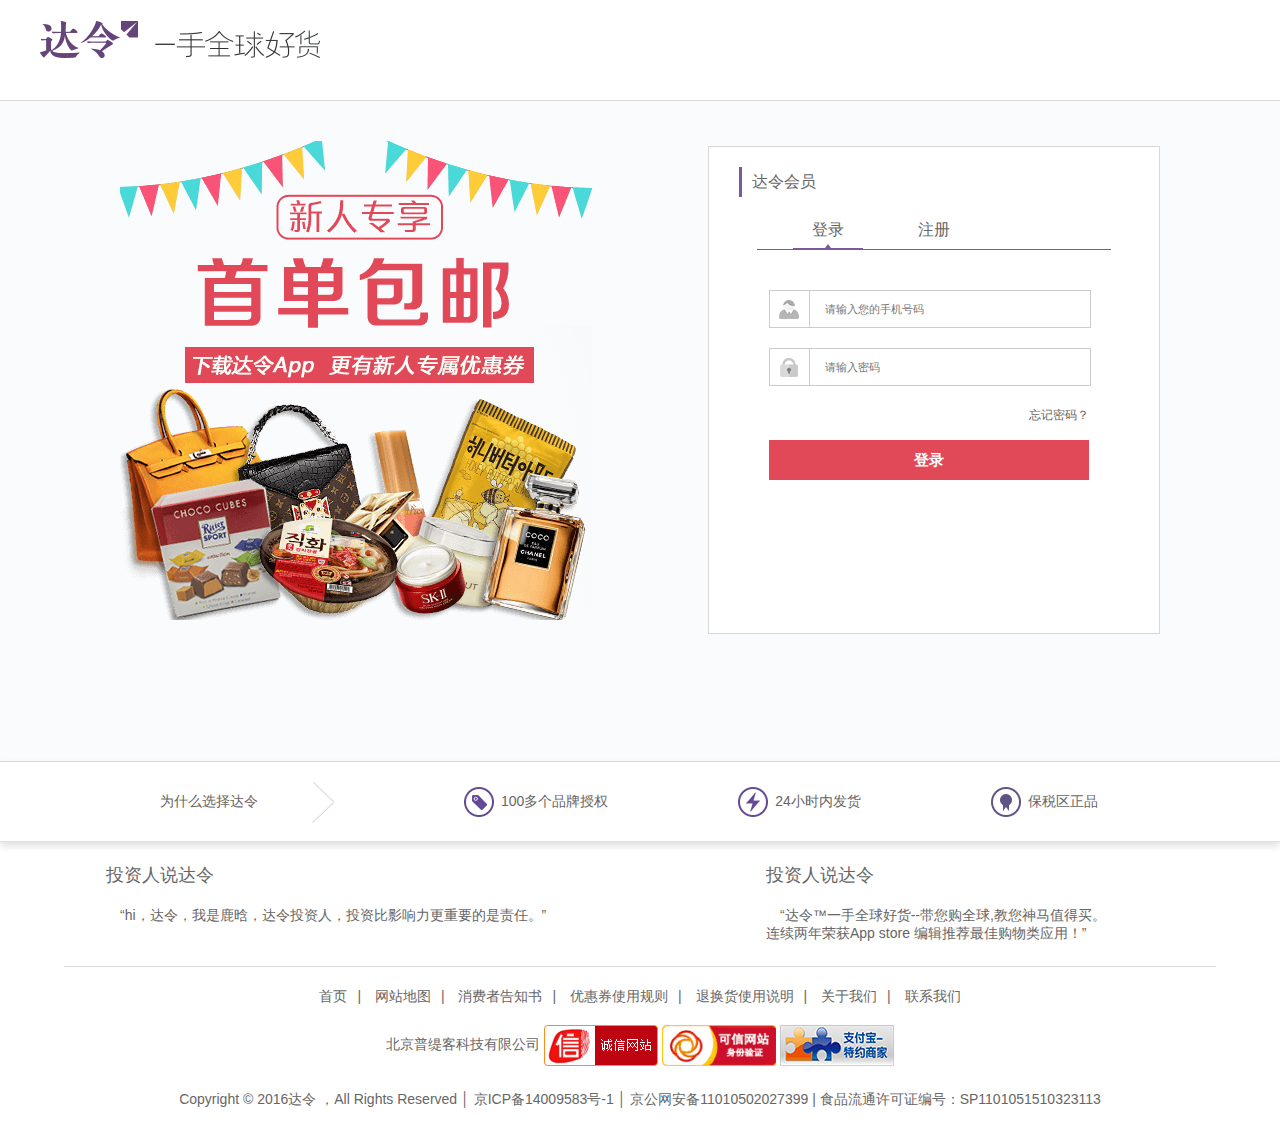
<file: daling/www/src/html/login.html>
<!DOCTYPE html>
<html lang="en">
<head>
	<meta charset="UTF-8">
	<title>Document</title>
	<link rel="shortcut icon" href="../img/favicon.ico">
	<link rel="stylesheet" href="../css/main.css">
	<link rel="stylesheet" href="../css/common.css">
	<script type="text/javascript" src="../js/lib/jquery-1.8.3.js"></script>
	<script type="text/javascript" src="../js/lib/cookie.js"></script>
	<script type="text/javascript" src="../js/lib/jquery.cookie.js"></script>
	<script type="text/javascript" src="../js/login.js"></script>
	<script>
		$(function(){
			$('#footer').load('footer.html',function(){
				$('.cooperation img').each(function(){
					var str = $(this).attr('src');
					str = '../'+str;
					$(this).attr('src',str);
				})
				
			});
		})
	</script>
</head>
<body>
	<div id="login-header">
		<a href="../index.html">
			<img src="../img/logo.png" alt="">
		</a>
	</div>

	<div id="login">
		<div class="login">
			<div class="login-wrap">
				<div class="login-panel">
					<h2>达令会员</h2>
					<div class="tab">
						<a href="javascript:;" class="active">登录</a>
						<a href="javascript:;">注册</a>
					</div>
					<!-- 登录 -->
					<form action="" class="login-form form">
						<div class="user">
							<label for="txt-login" class="icon">
								<span class="icon-txt"></span>
							</label>
							<input type="text" id="txt-login" class="txt" placeholder="请输入您的手机号码">
							<span class="tip">
								请输入手机号
								<i></i>
							</span>	
							<span class="tip">				请输入正确的手机号
								<i></i>
							</span>		
						</div>
						<div class="pass">
							<label for="pas-login" class="icon">
								<span class="icon-pas"></span>
							</label>
							<input type="password" id="pas-login" class="pas" placeholder="请输入密码">
						</div>
						<p>
							<a href="javascript:;">忘记密码？</a>
						</p>
						<p class="err no-exit">*用户名不存在</p>
						<p class="err no-match">*您输入的密码和账户名不匹配</p>
						<button type="submit" class="submit">登录</button>
					</form>
					<!-- 注册 -->
					<form action="" class="register-form form" style="display: none;">
						<div class="user">
							<label for="txt-register" class="icon">
								<span class="icon-txt"></span>
							</label>
							<input type="text" class="txt" id="txt-register" placeholder="请输入您的手机号码">	
							<span class="tip">
								请输入手机号
								<i></i>
							</span>	
							<span class="tip">				请输入正确的手机号
								<i></i>
							</span>	
						</div>
						<div class="verify">
							<label for="very" class="icon">
								<span class="icon-pas"></span>
							</label>
							<input type="text" id="very" class="pas" placeholder="请输入验证码">
							<img src="../img/index0.png" alt="" class="code">
							<span class="tip">
								请正确输入验证码
								<i></i>
							</span>
						</div>
						<div class="msg">
							<label for="msg" class="icon">
								<span class="icon-msg"></span>
							</label>
							<input type="text" id="msg" placeholder="请输入短信验证码">
							<span class="tip">
								请输入短信验证码
								<i></i>
							</span>
							<button class="get-msg">获取验证码</button>
						</div>
						<div class="pass">
							<label for="pas-register" class="icon">
								<span class="icon-pas"></span>
							</label>
							<input type="password" id="pas-register" class="pas" placeholder="请输入密码">
							<span class="tip">
								请输入密码
								<i></i>
							</span>
							<p>请接收服务条款</p>
						</div>
						<div class="agreement">
							<input type="checkbox" name="" id="agree">
							我已同意并阅读<a href="javascript:;">《达令用户注册协议》</a>
						</div>
						<button type="submit" class="submit" disabled>注册</button>
					</form>
				</div>
			</div>
		</div>
	</div>
	<div id="footer"></div>
</body>
</html>
</file>
<file: daling/www/src/css/main.css>
@charset "UTF-8";
/*ellipsis*/
/*clearfix*/
/*arrow*/
/*header*/
#top {
  width: 100%;
  background-color: #f2f2f2;
  border-bottom: 1px solid #dadada;
  margin-bottom: 32px; }
  #top:after {
    clear: both;
    content: '.';
    display: block;
    font-size: 0;
    height: 0;
    overflow: hidden; }
  #top a:hover {
    text-decoration: underline;
    color: #e14958; }
  #top .top {
    width: 1200px;
    height: 30px;
    margin: 0 auto; }
    #top .top .top-left {
      line-height: 30px;
      float: left; }
    #top .top .top-right {
      position: absolute;
      right: 40px;
      line-height: 32px; }
      #top .top .top-right a {
        padding: 0 4px; }
    #top .top .tip {
      background: #6b4185;
      height: 30px;
      line-height: 30px;
      position: absolute;
      padding: 0 5px;
      top: 28px;
      border-radius: 3px;
      left: 40px;
      color: #fff;
      z-index: 2; }

.top-right .phone {
  width: 13px;
  height: 13px;
  background-position: -26px -151px;
  background-image: url(../img/ico.png);
  display: inline-block;
  margin-top: -4px; }

.top-right .tip .arrow {
  position: absolute;
  left: 12px;
  top: -5px;
  /* border-left: 5px solid transparent;
  border-right: 5px solid transparent;
  border-bottom: 10px solid #614084; */
  width: 0;
  height: 0;
  line-height: 0;
  font-size: 0;
  overflow: hidden;
  border-width: 5px;
  cursor: pointer;
  border-style: dashed dashed solid dashed;
  border-color: transparent transparent #614084 transparent;
  border-top: none; }

.top-right .tip .close {
  color: #fff; }
  .top-right .tip .close:hover {
    color: #ff3322;
    text-decoration: none !important; }

.top-right .da-code {
  position: absolute;
  border: 1px solid #ececec;
  background-color: #e5e5e5;
  padding: 15px;
  width: 91px;
  right: -30px;
  top: 40px;
  z-index: 2;
  display: none; }
  .top-right .da-code .code {
    width: 91px;
    height: 91px;
    background: url(../img/cod_da.png) no-repeat;
    display: inline-block; }
  .top-right .da-code .arrow {
    width: 0;
    height: 0;
    line-height: 0;
    font-size: 0;
    overflow: hidden;
    border-width: 10px;
    cursor: pointer;
    border-style: dashed dashed solid dashed;
    border-color: transparent transparent #e5e5e5 transparent;
    border-top: none;
    position: absolute;
    left: 48px;
    top: -10px; }

#search {
  width: 1200px;
  margin: 0 auto;
  position: relative; }
  #search a:hover {
    color: #e14958;
    text-decoration: underline; }
  #search:after {
    clear: both;
    content: '.';
    display: block;
    font-size: 0;
    height: 0;
    overflow: hidden; }
  #search .logo {
    width: 280px;
    height: 60px;
    float: left;
    background: url(../img/logo.png) no-repeat; }
  #search .pro {
    width: 120px;
    height: 100px;
    float: left;
    background: url(../img/14767008883001.gif) no-repeat;
    margin-left: 20px;
    margin-top: -20px; }

.search {
  width: 394px;
  float: right;
  margin-right: 70px;
  position: relative; }
  .search .txt {
    width: 301px;
    height: 36px;
    line-height: 36px;
    padding: 0 5px;
    border: 1px solid #6b4185; }
  .search .ser {
    width: 81px;
    height: 38px;
    line-height: 38px;
    border: 1px solid #6b4185;
    background-color: #6b4185;
    text-align: center;
    position: absolute;
    right: 0;
    color: #fff;
    font-size: 20px;
    cursor: pointer; }
  .search p {
    height: 18px;
    margin-bottom: 35px;
    margin-top: 8px; }
    .search p a {
      margin-right: 5px; }

.cart {
  width: 168px;
  height: 38px;
  border: 1px solid #dadada;
  border-radius: 2px;
  float: right;
  background: url(../img/da-header-cart-bg.jpg) no-repeat 15px 7px #f2f2f2; }
  .cart a {
    width: 100%;
    height: 100%;
    font-size: 14px;
    text-indent: 60px;
    line-height: 38px;
    display: block;
    font-weight: 900;
    background: url(../img/da-header-cart-bg2.png) no-repeat 150px 13px;
    opacity: .8;
    filter: alpha(opacity=80); }
    .cart a:hover {
      text-decoration: none !important; }
  .cart span {
    width: 20px;
    height: 20px;
    text-align: center;
    line-height: 20px;
    color: #fff;
    display: block;
    font-size: 12px;
    top: -5px;
    right: 21px;
    position: absolute;
    background: url(../img/da-header-cart-bg1.png) no-repeat; }

#nav {
  width: 100%;
  background: #333;
  height: 30px;
  line-height: 30px;
  position: relative; }
  #nav:after {
    clear: both;
    content: '.';
    display: block;
    font-size: 0;
    height: 0;
    overflow: hidden; }
  #nav .nav {
    width: 1200px;
    margin: 0 auto; }
  #nav a:hover {
    color: #e14958;
    text-decoration: underline; }

.nav .clasify {
  width: 220px;
  text-align: center;
  font-size: 16px;
  color: #fff;
  background: #6b4185;
  float: left;
  cursor: pointer; }
  .nav .clasify .title {
    position: relative;
    width: 220px;
    height: 30px; }
  .nav .clasify i {
    width: 11px;
    height: 7px;
    display: block;
    vertical-align: middle;
    position: absolute;
    left: 155px;
    top: 12px; }
  .nav .clasify .icon-down {
    display: none;
    background: url(../img/ico_arrow.png) no-repeat -5px -120px; }
  .nav .clasify .icon-up {
    display: inline-block;
    background: url(../img/ico_arrow.png) no-repeat -25px -120px; }

.nav .dd {
  display: none;
  background-color: #e8e3eb;
  width: 220px;
  position: absolute;
  color: #666;
  height: 479px;
  z-index: 100; }
  .nav .dd .dd-left {
    padding: 25px 20px 0;
    border: 1px solid #e8e3eb;
    height: 93px;
    position: relative; }
    .nav .dd .dd-left .block {
      display: none;
      width: 3px;
      height: 100%;
      background: #fff;
      position: absolute;
      right: -1px;
      top: 0;
      z-index: 10000; }
    .nav .dd .dd-left .dd-title {
      font-size: 14px;
      line-height: 16px;
      padding-bottom: 16px;
      text-align: left; }
      .nav .dd .dd-left .dd-title img {
        width: 18px;
        height: 20px;
        display: inline-block;
        vertical-align: middle;
        margin-right: 10px;
        margin-top: -4px; }
    .nav .dd .dd-left .sort {
      line-height: 22px;
      height: 43px;
      position: relative;
      padding-right: 12px;
      padding-bottom: 14px;
      border-bottom: 1px dotted #d9d9d9;
      width: 168px;
      padding-left: 10px; }
      .nav .dd .dd-left .sort .arrow-clasify {
        border-width: 2px 4px;
        border-style: solid;
        border-color: transparent transparent transparent #9e9e9e;
        width: 0;
        height: 0;
        line-height: 0;
        display: block;
        position: absolute;
        right: 0;
        top: 22px; }
      .nav .dd .dd-left .sort .box-clasify {
        height: 44px;
        overflow: hidden;
        font-size: 12px;
        text-align: left; }
        .nav .dd .dd-left .sort .box-clasify a {
          margin-right: 6px;
          white-space: nowrap; }

.clasify .pop {
  display: none;
  width: 600px;
  height: 443px;
  overflow: hidden;
  position: absolute;
  left: 217px;
  top: 0px;
  background-color: #fff;
  padding: 20px 40px 15px;
  border: 1px solid #654579;
  text-align: left;
  z-index: 100; }
  .clasify .pop i
  .title {
    line-height: 40px;
    font-size: 14px;
    font-weight: 400; }
  .clasify .pop .pic {
    margin-left: -15px;
    padding-bottom: 40px; }
    .clasify .pop .pic img {
      margin-left: 10px;
      width: 140px;
      height: 70px; }
  .clasify .pop .bottom-pop:after {
    clear: both;
    content: '.';
    display: block;
    font-size: 0;
    height: 0;
    overflow: hidden; }
  .clasify .pop .bottom-pop .left-info {
    float: left;
    width: 307px; }
  .clasify .pop .inner-dl {
    margin-bottom: 20px; }
    .clasify .pop .inner-dl:after {
      clear: both;
      content: '.';
      display: block;
      font-size: 0;
      height: 0;
      overflow: hidden; }
    .clasify .pop .inner-dl dt {
      float: left;
      width: 80px;
      height: 22px;
      line-height: 22px;
      font-weight: 900; }
    .clasify .pop .inner-dl dd {
      float: right;
      line-height: 22px;
      font-size: 12px;
      width: 208px; }
      .clasify .pop .inner-dl dd a {
        margin-right: 20px;
        line-height: 20px;
        white-space: nowrap; }

.navgation {
  float: left;
  padding-left: 30px;
  font-size: 16px; }
  .navgation li {
    float: left;
    padding: 0 10px;
    margin-right: 37px; }
    .navgation li a {
      color: #fff; }
      .navgation li a:hover {
        color: #c4c4c4 !important;
        text-decoration: none !important; }

/*footer*/
.why {
  background: #fff;
  height: 79px;
  line-height: 79px;
  border-bottom: 1px solid #e0e0e0;
  border-top: 1px solid #d8d8d8;
  box-shadow: 0 4px 7px #e0e0e0; }
  .why ul {
    width: 960px;
    margin: 0 auto; }
    .why ul:after {
      clear: both;
      content: '.';
      display: block;
      font-size: 0;
      height: 0;
      overflow: hidden; }
    .why ul li:nth-of-type(1) {
      margin-left: 0; }
    .why ul li {
      float: left;
      font-size: 14px;
      margin-left: 130px; }
  .why .arrow {
    width: 22px;
    height: 41px;
    background: url(../img/ico_arrow.png) no-repeat -2px -135px;
    display: inline-block;
    margin-left: 50px;
    vertical-align: middle; }
  .why .why1, .why .why2, .why .why3 {
    background: url(../img/ico-assure.png) no-repeat;
    display: inline-block;
    width: 30px;
    height: 30px;
    margin-right: 7px;
    vertical-align: middle; }
  .why .why2 {
    background-position: -36px 0; }
  .why .why3 {
    background-position: -73px 0; }

.invester {
  width: 1110px;
  padding: 24px 0 40px 42px;
  margin: 0 auto;
  border-bottom: 1px solid #d8d8d8; }
  .invester:after {
    clear: both;
    content: '.';
    display: block;
    font-size: 0;
    height: 0;
    overflow: hidden; }
  .invester dl:nth-of-type(1) {
    width: 660px; }
  .invester dl {
    float: left; }
    .invester dl dt {
      font-size: 18px;
      height: 40px; }
    .invester dl dd {
      text-indent: 1em;
      font-size: 14px;
      height: 20px; }

.copyright {
  width: 100%;
  padding-bottom: 20px;
  text-align: center;
  font-size: 14px; }
  .copyright .link {
    padding-top: 20px; }
    .copyright .link a {
      padding: 0 10px; }
      .copyright .link a:hover {
        text-decoration: underline; }
  .copyright .cooperation {
    width: 530px;
    height: 45px;
    margin: 0 auto;
    margin-top: 20px; }
    .copyright .cooperation img {
      width: 114px;
      height: 41px;
      display: inline-block;
      vertical-align: middle; }

/*sidebar*/
#sidebar {
  width: 40px;
  position: fixed;
  top: 0;
  right: 0;
  height: 100%;
  background: #333;
  color: #fff;
  text-align: center;
  z-index: 150;
  min-height: 480px; }

.sidebar-fix {
  float: left;
  position: relative;
  height: 100%;
  width: 40px; }
  .sidebar-fix .pop {
    width: 100px;
    height: 42px;
    position: absolute;
    top: 0;
    right: 40px;
    line-height: 42px;
    text-align: center;
    background: #666;
    display: none; }
    .sidebar-fix .pop i {
      width: 0;
      height: 0;
      line-height: 0;
      font-size: 0;
      overflow: hidden;
      border-width: 5px;
      cursor: pointer;
      border-style: dashed dashed dashed solid;
      border-color: transparent transparent transparent #666;
      border-right: none;
      position: absolute;
      right: -5px;
      top: 16px; }
  .sidebar-fix .shopcar {
    position: relative;
    margin-top: 110px;
    margin-bottom: 22px;
    padding: 0 0 10px;
    font-weight: 400;
    cursor: pointer; }
    .sidebar-fix .shopcar .icon-cart {
      width: 33px;
      height: 26px;
      margin-bottom: 10px;
      display: block;
      background: url(../img/ico_sidebar.png) no-repeat -26px; }
    .sidebar-fix .shopcar .count {
      width: 20px;
      height: 20px;
      border-radius: 50%;
      background: #e34755;
      line-height: 20px;
      margin-top: 10px;
      display: inline-block; }
  .sidebar-fix .cut-line {
    width: 22px;
    height: 1px;
    background: #515151;
    margin: 0 0 14px 9px; }
  .sidebar-fix .discount {
    height: 37px;
    padding-top: 5px;
    cursor: pointer;
    position: relative; }
    .sidebar-fix .discount .money {
      width: 33px;
      height: 22px;
      display: block;
      background: url(../img/ico_sidebar.png) no-repeat 6px top; }
  .sidebar-fix .collect {
    height: 39px;
    padding-top: 7px;
    position: relative;
    cursor: pointer; }
    .sidebar-fix .collect .heart {
      background: url(../img/ico_sidebar.png) no-repeat -65px top;
      width: 32px;
      height: 25px;
      display: inline-block; }
    .sidebar-fix .collect .pop {
      height: 46px;
      line-height: 46px; }
  .sidebar-fix .verify {
    background: url(../img/ico-qrcode.png) no-repeat;
    width: 22px;
    height: 22px;
    position: absolute;
    bottom: 58px;
    left: 9px; }
    .sidebar-fix .verify .verify-pop {
      width: 91px;
      height: 118px;
      border: 1px solid #e5e5e5;
      position: absolute;
      left: -120px;
      bottom: -8px;
      background: #fff;
      color: #000;
      padding: 10px 9px; }
      .sidebar-fix .verify .verify-pop .arrow {
        width: 0;
        height: 0;
        line-height: 0;
        font-size: 0;
        overflow: hidden;
        border-width: 5px;
        cursor: pointer;
        border-style: dashed dashed dashed solid;
        border-color: transparent transparent transparent #fff;
        border-right: none;
        position: absolute;
        right: -5px;
        bottom: 13px; }
      .sidebar-fix .verify .verify-pop p {
        margin-top: 5px; }
  .sidebar-fix .backtop {
    width: 30px;
    height: 30px;
    position: absolute;
    right: 5px;
    bottom: 10px;
    display: block; }
    .sidebar-fix .backtop img {
      width: 50px;
      height: 50px;
      display: block;
      margin-left: -10px;
      margin-top: -10px; }

.sidebar-data {
  height: 100%;
  overflow: hidden; }
  .sidebar-data .close {
    background: url(../img/login-close.png) no-repeat;
    width: 16px;
    height: 16px;
    position: absolute;
    top: 10px;
    right: 10px;
    display: none;
    cursor: pointer; }
  .sidebar-data .cart-toggle {
    height: 100%;
    background: #f4f4f4;
    color: #666; }
    .sidebar-data .cart-toggle .head {
      text-align: center;
      text-indent: 20px;
      line-height: 50px; }
    .sidebar-data .cart-toggle .cart-mini {
      height: 460px;
      overflow-x: auto; }
  .sidebar-data .cart-table {
    background: url(../img/cart_mini_empty.png) no-repeat center 46px;
    height: 200px; }
    .sidebar-data .cart-table .cart-list {
      position: relative;
      padding-top: 10px;
      margin-bottom: 10px;
      background-color: #fff;
      overflow: hidden; }
      .sidebar-data .cart-table .cart-list .td-price, .sidebar-data .cart-table .cart-list .td-check {
        display: none; }
      .sidebar-data .cart-table .cart-list ul {
        position: relative;
        margin: 0 15px 10px;
        padding: 0;
        width: 233px; }
        .sidebar-data .cart-table .cart-list ul:after {
          clear: both;
          content: '.';
          display: block;
          font-size: 0;
          height: 0;
          overflow: hidden; }
        .sidebar-data .cart-table .cart-list ul li {
          float: left; }
        .sidebar-data .cart-table .cart-list ul .td-good {
          width: 185px; }
          .sidebar-data .cart-table .cart-list ul .td-good .cover {
            float: left;
            width: 56px;
            height: 56px;
            border: 1px solid #dbdbdb;
            margin-right: 10px;
            background-size: cover; }
          .sidebar-data .cart-table .cart-list ul .td-good .name {
            float: none; }
            .sidebar-data .cart-table .cart-list ul .td-good .name span {
              display: block;
              width: 110px;
              height: 16px;
              line-height: 16px;
              white-space: nowrap;
              overflow: hidden;
              text-overflow: ellipsis; }
          .sidebar-data .cart-table .cart-list ul .td-good .title {
            display: inline-block;
            margin-bottom: -18px; }
        .sidebar-data .cart-table .cart-list ul .td-number {
          position: absolute;
          left: 69px;
          top: 36px; }
          .sidebar-data .cart-table .cart-list ul .td-number:after {
            clear: both;
            content: '.';
            display: block;
            font-size: 0;
            height: 0;
            overflow: hidden; }
          .sidebar-data .cart-table .cart-list ul .td-number .btn-reduce, .sidebar-data .cart-table .cart-list ul .td-number .btn-add {
            width: 18px;
            height: 18px;
            line-height: 16px;
            text-align: center;
            display: block;
            margin-right: 0;
            background: #fff;
            border: 1px solid #e5e5e5;
            margin-left: -1px;
            float: left; }
          .sidebar-data .cart-table .cart-list ul .td-number .f1 {
            font-size: 26px; }
          .sidebar-data .cart-table .cart-list ul .td-number .ico-reduce {
            background: url(../img/ico_symbol.png) -3px -22px no-repeat;
            display: inline-block;
            vertical-align: middle;
            width: 12px;
            height: 12px;
            margin-top: 8px; }
          .sidebar-data .cart-table .cart-list ul .td-number .num-text {
            width: 18px;
            height: 18px;
            text-align: center;
            line-height: 18px;
            float: left;
            padding: 0;
            border: 1px solid #e5e5e5;
            margin-left: -1px; }
          .sidebar-data .cart-table .cart-list ul .td-number .ico-add {
            background: url(../img/ico_symbol.png) -24px -17px;
            display: inline-block;
            margin-top: -4px;
            width: 12px;
            height: 12px;
            vertical-align: middle; }
        .sidebar-data .cart-table .cart-list ul .td-total {
          position: absolute;
          right: 0;
          top: 6px;
          color: #e14958; }
        .sidebar-data .cart-table .cart-list ul .td-handle {
          position: absolute;
          right: 0;
          top: 25px;
          color: #e14968; }
  .sidebar-data .cart-bar {
    margin: 160px 8px 20px;
    padding: 12px 12px 0;
    border-top: 1px solid #dbdbdb;
    line-height: 30px; }
    .sidebar-data .cart-bar .info {
      font-weight: 700; }
      .sidebar-data .cart-bar .info .redal {
        color: #e14958; }
    .sidebar-data .cart-bar .go-cart {
      background: #e14958;
      padding: 0 18px;
      color: #fff;
      display: block;
      text-align: center; }
  .sidebar-data .money-toggle {
    height: 100%;
    background: #474747;
    padding-left: 20px; }
    .sidebar-data .money-toggle .head {
      width: 280px;
      margin-left: -20px; }
    .sidebar-data .money-toggle .tip {
      line-height: 20px;
      padding-top: 200px;
      padding-bottom: 10px; }
    .sidebar-data .money-toggle button {
      width: 180px;
      height: 30px; }
  .sidebar-data .collect-toggle {
    background: #474747;
    height: 100%;
    text-align: left;
    padding-left: 20px; }
    .sidebar-data .collect-toggle .head {
      width: 280px;
      margin-left: -20px;
      text-align: center; }
    .sidebar-data .collect-toggle .money-login {
      background: #474747; }
      .sidebar-data .collect-toggle .money-login .onlogin {
        text-align: center; }
        .sidebar-data .collect-toggle .money-login .onlogin .tip {
          line-height: 20px;
          padding-top: 200px;
          padding-bottom: 10px; }
        .sidebar-data .collect-toggle .money-login .onlogin button {
          width: 180px;
          height: 30px; }

/* login */
#login-header {
  width: 1200px;
  margin: 0 auto;
  padding: 20px 0; }
  #login-header a {
    width: 280px;
    height: 60px;
    display: block; }

#login {
  width: 100%;
  background: #F9FBFD;
  border-top: 1px solid #d8d8d8; }
  #login .login {
    width: 1200px;
    margin: 0 auto;
    height: 660px;
    background: url(../img/login_bg.png) no-repeat 80px 40px; }
  #login .login-wrap {
    width: 390px;
    height: 446px;
    float: right;
    border: 1px solid #d8d8d8;
    padding: 20px 30px;
    margin: 45px 80px 0 0;
    background: #fff; }
  #login .login-panel h2 {
    line-height: 30px;
    border-left: 3px solid #7d589d;
    font-size: 16px;
    font-weight: 400;
    text-indent: 10px;
    margin-bottom: 24px; }
  #login .login-panel .tab {
    width: 282px;
    border-bottom: 1px solid #7d589d;
    padding: 0 36px;
    margin: 0 auto; }
    #login .login-panel .tab:after {
      clear: both;
      content: '.';
      display: block;
      font-size: 0;
      height: 0;
      overflow: hidden; }
    #login .login-panel .tab a {
      display: block;
      float: left;
      height: 28px;
      width: 70px;
      text-align: center;
      font-size: 16px;
      margin-right: 36px; }
    #login .login-panel .tab .active {
      background: url(../img/login_arr.png) no-repeat 0 18px; }

.form {
  margin: 40px 0 0 30px;
  width: 320px;
  font-size: 15px; }
  .form input {
    width: 265px;
    height: 36px;
    padding-left: 55px;
    line-height: 36px;
    border: 1px solid #ccc; }
  .form .user, .form .pass, .form .verify, .form .msg {
    margin-bottom: 20px;
    position: relative; }
  .form .verify input, .form .msg input {
    width: 145px;
    margin-right: 16px; }
  .form .icon {
    width: 40px;
    height: 38px;
    display: block;
    border-right: 1px solid #ccc;
    position: absolute;
    left: 0;
    right: 0; }
    .form .icon span {
      width: 20px;
      height: 19px;
      margin: 10px 0 0 10px;
      display: inline-block; }
  .form .icon-txt {
    background: url(../img/ico-login.png) no-repeat -29px 0; }
  .form .icon-pas {
    background: url(../img/ico-login.png) no-repeat -29px -27px; }
  .form .icon-msg {
    background: url(../img/ico-login.png) no-repeat -29px -56px;
    width: 20px !important;
    height: 23px !important;
    margin: 8px 0 0 10px !important;
    display: inline-block; }
  .form .submit {
    background: #e14958;
    width: 320px;
    height: 40px;
    margin-top: 16px;
    font-size: 15px;
    font-weight: 700;
    cursor: pointer;
    outline: none; }
  .form .agreement {
    font-size: 12px;
    margin-top: -10px; }
    .form .agreement input {
      width: auto;
      height: auto;
      position: relative;
      top: 2px; }
    .form .agreement a {
      color: #0000ff; }
      .form .agreement a:hover {
        text-decoration: underline; }
  .form .get-msg {
    background: #94d469;
    width: 97px;
    height: 28px;
    line-height: 28px;
    text-align: center;
    color: #fff;
    font-size: 13px;
    padding: 0;
    border: 0;
    outline: none;
    cursor: pointer; }
  .form .code {
    float: right;
    width: 100px;
    height: 28px;
    margin-top: 7px; }

.login-form p {
  text-align: right;
  font-size: 12px; }
  .login-form p a:hover {
    text-decoration: underline; }

.form .tip {
  height: 30px;
  background: rgba(0, 0, 0, 0.6);
  display: none;
  color: #fff;
  font-size: 12px;
  line-height: 30px;
  text-align: center;
  position: absolute;
  left: 10px;
  top: 44px;
  z-index: 100;
  padding: 0 10px;
  border-radius: 5px; }
  .form .tip i {
    width: 0;
    height: 0;
    line-height: 0;
    font-size: 0;
    overflow: hidden;
    border-width: 5px;
    cursor: pointer;
    border-style: dashed dashed solid dashed;
    border-color: transparent transparent #000 transparent;
    border-top: none;
    position: absolute;
    left: 26px;
    top: -5px;
    opacity: .5; }

.pass p {
  color: #a00;
  margin-top: 6px;
  display: none; }

.register-form .submit {
  background: #ccc;
  border: none; }

.err {
  display: none;
  text-align: left !important;
  color: #a00;
  font-size: 15px !important; }

/*staire*/
.staire {
  width: 50px;
  height: 357px;
  position: fixed;
  left: 0;
  bottom: 50px;
  z-index: 20000;
  background: aqua;
  overflow: hidden;
  display: none;
  border-radius: 20px; }
  .staire li {
    width: 50px;
    height: 50px;
    line-height: 60px;
    border-bottom: 1px dotted #ffee80;
    text-align: center;
    font-size: 10px;
    position: relative;
    color: #fff;
    cursor: pointer; }
    .staire li:hover span {
      display: block;
      background: #ffee80;
      color: #ff3300; }
    .staire li:hover span.active {
      background-color: #e14958;
      color: #fff; }
    .staire li span.active {
      display: block;
      background: #ffee80;
      color: #ff3300; }
    .staire li span {
      width: 50px;
      height: 50px;
      display: block;
      position: absolute;
      left: 0;
      top: 0;
      display: none; }

/* index */
#index {
  background-color: #f9f9f9;
  padding-bottom: 50px;
  min-width: 1200px; }
  #index a:hover {
    text-decoration: underline; }
  #index .title:hover {
    text-decoration: underline;
    cursor: pointer; }
  #index .ad {
    height: 481px; }
    #index .ad .carousel {
      position: relative;
      z-index: 1; }
      #index .ad .carousel ul:after {
        clear: both;
        content: '.';
        display: block;
        font-size: 0;
        height: 0;
        overflow: hidden; }
      #index .ad .carousel ul li {
        width: 100%;
        float: left;
        margin-right: -100%;
        position: relative;
        opacity: 0;
        display: block;
        z-index: 1;
        background: #f5dfc9; }
        #index .ad .carousel ul li a {
          max-width: 1200px;
          overflow: hidden;
          margin: 0 auto; }
        #index .ad .carousel ul li img {
          width: auto;
          margin: 0 auto;
          display: block;
          height: 480px; }
      #index .ad .carousel .page {
        width: 100%;
        position: absolute;
        bottom: 40px;
        left: 632px;
        text-align: center;
        z-index: 3; }
        #index .ad .carousel .page li {
          margin: 0 6px;
          float: left;
          display: inline-block;
          width: 20px;
          height: 20px;
          line-height: 20px;
          background: rgba(0, 0, 0, 0.5);
          cursor: pointer;
          border-radius: 50%; }
        #index .ad .carousel .page .on {
          background: hotpink; }

.main {
  width: 1200px;
  margin: 0 auto;
  padding-top: 90px; }
  .main li {
    cursor: pointer; }
  .main .index-title {
    width: 430px;
    height: 1px;
    background-color: #676767;
    margin: 0 auto 16px;
    position: relative;
    font-size: 30px; }
    .main .index-title p {
      position: absolute;
      top: -12px;
      left: 130px;
      text-align: center;
      padding: 0 10px;
      background-color: #f9f9f9; }
  .main h2 {
    font-weight: 400;
    padding-bottom: 14px;
    position: relative;
    padding-top: 34px;
    font-size: 16px;
    margin-left: 11px; }
    .main h2 .change {
      position: absolute;
      right: 40px;
      font-size: 14px;
      background-color: #e14958;
      color: #fff;
      width: 90px;
      height: 29px;
      text-align: center;
      line-height: 29px; }
      .main h2 .change .icon-refresh {
        background-image: url(../img/ico.png) !important;
        display: inline-block;
        vertical-align: middle;
        margin-top: -2px;
        background-position: 0 -136px;
        width: 23px;
        height: 18px;
        margin-left: 8px; }
  .main h3 {
    line-height: 36px;
    font-size: 16px;
    font-weight: 400;
    padding-left: 36px; }
    .main h3 .icon-title {
      width: 11px;
      height: 11px;
      display: inline-block;
      vertical-align: middle;
      background: url(../img/ico-title-1.png) no-repeat;
      margin-right: 8px; }
  .main .must-box {
    margin-left: -16px;
    height: 294px;
    overflow: hidden; }
    .main .must-box li {
      margin-left: 16px;
      border: 1px solid transparent;
      float: left; }
  .main .f14 {
    font-size: 14px; }
  .main .p28 {
    padding-left: 28px; }
  .main .icon {
    display: inline-block;
    vertical-align: middle;
    width: 32px;
    height: 38px;
    line-height: 32px;
    margin-right: 10px; }
  .main .must-icon {
    background: url(../img/ico-title.png) no-repeat; }

.new-box {
  height: 660px;
  overflow: hidden; }
  .new-box li:hover {
    border: 1px solid #e5e5e5;
    box-shadow: 0 0 10px #d5d2d2; }
  .new-box ul {
    margin-left: -20px;
    margin-bottom: 20px; }
    .new-box ul:after {
      clear: both;
      content: '.';
      display: block;
      font-size: 0;
      height: 0;
      overflow: hidden; }
    .new-box ul .bot {
      width: 587px;
      height: 238px;
      position: relative; }
      .new-box ul .bot .new-img {
        height: 238px;
        float: left; }
      .new-box ul .bot .data {
        width: 230px;
        float: right;
        padding: 80px 24px 0 50px; }
    .new-box ul li {
      background-color: #fff;
      width: 283px;
      height: 378px;
      border: 1px solid #e5e5e5;
      margin-left: 20px;
      float: left; }
      .new-box ul li > a {
        width: 283px;
        height: 268px;
        display: block;
        position: relative;
        overflow: hidden;
        background-size: cover;
        background-repeat: no-repeat;
        background-position: center center; }
        .new-box ul li > a .add {
          width: 283px;
          height: 30px;
          font-size: 14px;
          line-height: 30px;
          color: #fff;
          text-align: center;
          position: absolute;
          z-index: 3;
          bottom: 0;
          display: none;
          background: rgba(30, 30, 200, 0.6); }
          .new-box ul li > a .add .icon-cart {
            background-image: url(../img/ico.png) !important;
            vertical-align: middle;
            display: inline-block;
            height: 16px;
            margin-top: -5px;
            background-position: left -88px;
            width: 18px; }
      .new-box ul li .data {
        padding: 8px 26px 0; }
        .new-box ul li .data .price {
          padding-bottom: 8px; }
          .new-box ul li .data .price .collect {
            line-height: 30px;
            float: right;
            background: none; }
          .new-box ul li .data .price .redal {
            color: #e14958; }
        .new-box ul li .data .title {
          line-height: 18px;
          height: 36px;
          overflow: hidden;
          color: #666; }
          .new-box ul li .data .title .discount {
            color: #e34755; }
        .new-box ul li .data .now-price {
          color: #e14958;
          font-size: 20;
          padding-right: 4px; }
        .new-box ul li .data .old-price {
          text-decoration: line-through; }

.deserve-icon {
  background: url(../img/ico-title.png) no-repeat 0 -78px; }

.redal {
  color: #e14958; }

.now-price {
  color: #e14958;
  font-size: 20px;
  padding-right: 4px; }

.old-price {
  text-decoration: line-through; }

.deserve-box {
  background-color: #fff;
  padding-bottom: 52px;
  margin-bottom: 42px;
  padding-top: 42px; }
  .deserve-box ul {
    position: relative;
    height: 140px;
    overflow: hidden;
    margin-left: 30px; }
    .deserve-box ul li {
      width: 208px;
      margin: 0 10px;
      float: left; }
      .deserve-box ul li a {
        display: block;
        width: 208px;
        height: 140px;
        background-size: cover;
        background-repeat: no-repeat; }

.index-good {
  background-color: #fff;
  margin-bottom: 40px; }
  .index-good li:hover {
    border: 1px solid #e5e5e5;
    box-shadow: 0 0 10px #d5d2d2; }
  .index-good .good-tab {
    padding-top: 42px;
    border-bottom: solid 1px #e5e5e5;
    height: 30px;
    line-height: 30px;
    padding-left: 36px;
    margin-bottom: 40px; }
    .index-good .good-tab li {
      float: left;
      margin-right: 10px;
      padding: 0 12px;
      font-size: 16px;
      border: 1px solid #e5e5e5;
      border-bottom: none 0;
      height: 29px;
      line-height: 29px;
      cursor: pointer; }
    .index-good .good-tab .current {
      border: 1px solid #e14958;
      border-bottom: none 0;
      background-color: #e14958;
      color: #fff; }

.good-list {
  margin-left: -33px; }
  .good-list ul:after {
    clear: both;
    content: '.';
    display: block;
    font-size: 0;
    height: 0;
    overflow: hidden; }
  .good-list li {
    float: left;
    width: 280px;
    margin-left: 100px;
    position: relative;
    padding-bottom: 20px;
    margin-bottom: 20px;
    border: 1px solid #fff; }
    .good-list li a {
      width: 280px;
      height: 280px;
      display: block;
      background-position: center center;
      background-size: cover; }
  .good-list .data {
    padding-left: 12px; }
    .good-list .data .price {
      padding-top: 10px;
      padding-bottom: 8px; }
      .good-list .data .price .redal {
        color: #e14958; }
      .good-list .data .price .now-price {
        font-size: 20px;
        color: #e14958; }
      .good-list .data .price .old-price {
        text-decoration: line-through; }
    .good-list .data .title {
      margin-bottom: 10px;
      height: 38px;
      overflow: hidden;
      line-height: 18px; }
    .good-list .data .comment {
      position: relative; }
      .good-list .data .comment a {
        width: 35px;
        height: 35px;
        float: left;
        border-radius: 50%;
        position: absolute;
        z-index: 2;
        left: 10px;
        top: 7px;
        display: block; }
      .good-list .data .comment .comment-text {
        position: absolute;
        z-index: 2;
        left: 56px;
        top: 6px;
        width: 180px;
        line-height: 20px; }

.index-buy-again {
  background-color: #fff;
  margin-bottom: 42px; }
  .index-buy-again li:hover {
    border: 1px solid #e5e5e5;
    box-shadow: 0 0 10px #d5d2d2; }
  .index-buy-again .buy-list {
    margin-left: 10px; }
    .index-buy-again .buy-list:after {
      clear: both;
      content: '.';
      display: block;
      font-size: 0;
      height: 0;
      overflow: hidden; }
    .index-buy-again .buy-list dl {
      width: 394px;
      float: left; }
      .index-buy-again .buy-list dl dt {
        line-height: 46px;
        text-align: center;
        border-bottom: solid 1px #eee;
        font-size: 16px;
        color: #e14958; }
      .index-buy-again .buy-list dl dd.first {
        padding: 38px 20px 10px;
        position: relative;
        border-bottom: solid 1px #eee; }
        .index-buy-again .buy-list dl dd.first:after {
          clear: both;
          content: '.';
          display: block;
          font-size: 0;
          height: 0;
          overflow: hidden; }
        .index-buy-again .buy-list dl dd.first .cover-img {
          width: 166px;
          height: 166px;
          float: left; }
        .index-buy-again .buy-list dl dd.first .price {
          padding: 6px 0 10px; }
        .index-buy-again .buy-list dl dd.first .state {
          color: #999; }
          .index-buy-again .buy-list dl dd.first .state a {
            line-height: 20px;
            color: #999; }
        .index-buy-again .buy-list dl dd.first .title {
          line-height: 18px;
          height: 56px;
          overflow: hidden; }
      .index-buy-again .buy-list dl dd.ex-first {
        position: relative;
        border-bottom: solid 1px #eee; }
        .index-buy-again .buy-list dl dd.ex-first:after {
          clear: both;
          content: '.';
          display: block;
          font-size: 0;
          height: 0;
          overflow: hidden; }
        .index-buy-again .buy-list dl dd.ex-first .cover-img {
          width: 45px;
          height: 45px;
          float: left;
          display: block;
          margin: 3px 20px 3px 92px; }
        .index-buy-again .buy-list dl dd.ex-first .title {
          overflow: hidden;
          width: 224px;
          text-overflow: ellipsis; }
        .index-buy-again .buy-list dl dd.ex-first .data {
          line-height: 45px;
          height: 45px;
          white-space: nowrap; }
      .index-buy-again .buy-list dl .tag {
        position: absolute;
        width: 54px;
        height: 20px;
        line-height: 20px;
        color: #fff;
        padding-left: 16px;
        display: block;
        left: 0;
        top: 0;
        background-color: #e14958;
        font-size: 14px; }
    .index-buy-again .buy-list .data {
      overflow: hidden;
      padding-left: 10px; }

.cover-img {
  background-size: cover;
  background-position: center center; }

.index-newgood {
  background-color: #fff;
  margin-bottom: 55px;
  padding-top: 42px; }
  .index-newgood li:hover {
    border: 1px solid #e5e5e5;
    box-shadow: 0 0 10px #d5d2d2; }
  .index-newgood .bg {
    margin-left: 12px; }

.good-list {
  margin-left: -33px; }
  .good-list .bg {
    width: 256px;
    height: 50px;
    background-color: #fffcdb;
    opacity: .7;
    filter: alpha(opacity=70);
    border-radius: 25px; }
  .good-list .comment {
    position: relative; }
  .good-list .comment-text {
    position: absolute;
    z-index: 2;
    left: 56px;
    top: 6px;
    width: 180px;
    line-height: 20px; }
    .good-list .comment-text p {
      width: 190px;
      overflow: hidden;
      text-overflow: ellipsis;
      white-space: nowrap; }

.index-sale li:hover {
  border: 1px solid #e5e5e5;
  box-shadow: 0 0 10px #d5d2d2; }
.index-sale:after {
  clear: both;
  content: '.';
  display: block;
  font-size: 0;
  height: 0;
  overflow: hidden; }
.index-sale .index-sale-list {
  width: 786px;
  float: left; }
.index-sale .index-tomorrow {
  width: 386px;
  float: right; }
  .index-sale .index-tomorrow .tomorrow-title {
    font-size: 18px;
    text-align: center;
    padding-bottom: 10px; }
  .index-sale .index-tomorrow .cover-img {
    float: left;
    width: 236px;
    height: 193px;
    margin: 0; }
  .index-sale .index-tomorrow .data {
    padding: 18px 13px 0; }
    .index-sale .index-tomorrow .data .title {
      height: 50px;
      margin-bottom: 10px;
      overflow: hidden;
      line-height: 16px; }
  .index-sale .index-tomorrow .icon-collect {
    background: url(../img/ico.png) no-repeat -23px -2px;
    display: inline-block;
    vertical-align: middle;
    margin-top: -2px;
    width: 18px;
    height: 15px; }
  .index-sale .index-tomorrow .btn-cart {
    width: 75px;
    height: 20px;
    line-height: 18px; }
.index-sale .time-icon {
  background: url(../img/ico-title.png) no-repeat 0 -117px; }
.index-sale li {
  background-color: #fff;
  margin-bottom: 19px;
  border: 1px solid transparent; }
  .index-sale li:after {
    clear: both;
    content: '.';
    display: block;
    font-size: 0;
    height: 0;
    overflow: hidden; }
  .index-sale li .cover-img {
    width: 280px;
    height: 280px;
    float: left;
    margin: 0 106px; }
.index-sale .data {
  padding-left: 26px;
  padding-right: 26px;
  overflow: hidden; }
.index-sale .timeout {
  width: 194px;
  height: 26px;
  line-height: 26px;
  font-size: 14px;
  font-weight: 700;
  color: #fff;
  background-color: #333;
  text-align: center;
  margin: 0 auto 20px; }
.index-sale .title {
  height: 34px;
  line-height: 16px;
  overflow: hidden;
  margin-bottom: 10px; }
  .index-sale .title .discount {
    color: #e14958; }
.index-sale .intro {
  color: #888;
  margin: 4px 0 20px;
  height: 70px;
  line-height: 18px;
  overflow: hidden; }
.index-sale .btn-buy {
  text-align: center;
  display: inline-block;
  width: 140px;
  height: 38px;
  color: #fff !important;
  line-height: 38px;
  font-size: 16px;
  margin-top: 24px;
  color: #e14958;
  background-color: #e14958; }
.index-sale .info {
  padding-left: 16px;
  padding-top: 40px; }

.colon {
  padding: 0 2px;
  display: inline-block; }

.flash-scroll {
  margin: 0 auto;
  text-align: center;
  width: 140px; }
  .flash-scroll .scroll {
    cursor: pointer;
    vertical-align: middle;
    display: inline-block;
    width: 20px;
    height: 16px; }
  .flash-scroll .up {
    background: url(../img/ico_arrow.png) -29px -2px no-repeat; }
  .flash-scroll .down {
    background: url(../img/ico_arrow.png) 0 -2px no-repeat;
    margin-left: 16px; }

/*鍟嗗搧璇︽儏*/
.shade {
  width: 100%;
  height: 100%;
  position: absolute;
  left: 0;
  top: 0;
  background: rgba(0, 0, 0, 0.3);
  z-index: 10000;
  display: none; }

.pop-window {
  width: 360px;
  height: 200px;
  background: pink;
  position: absolute;
  left: 0%;
  top: 0%;
  z-index: 10001;
  display: none; }
  .pop-window .title {
    width: 100%;
    height: 30px;
    line-height: 30px;
    font-weight: 900;
    font-size: 20px;
    text-align: center;
    background: aqua;
    position: relative; }
    .pop-window .title span {
      color: #ff8866;
      cursor: pointer;
      position: absolute;
      right: 20px;
      top: -3px; }
      .pop-window .title span:hover {
        color: #ff0088; }
  .pop-window .cont {
    background: #0a1675;
    width: 100%;
    height: 170px; }
    .pop-window .cont:after {
      clear: both;
      content: '.';
      display: block;
      font-size: 0;
      height: 0;
      overflow: hidden; }
    .pop-window .cont a {
      width: 125px;
      height: 45px;
      margin: 60px 26px 0 28px;
      display: inline-block;
      background: #00ff55;
      float: left;
      text-align: center;
      line-height: 45px;
      font-size: 20px;
      font-weight: 300;
      border-radius: 5px; }
      .pop-window .cont a:hover {
        background: #ff00ff; }

.detail {
  margin: 0 auto;
  padding-bottom: 50px;
  width: 1200px;
  overflow: hidden; }
  .detail:after {
    clear: both;
    content: '.';
    display: block;
    font-size: 0;
    height: 0;
    overflow: hidden; }

.detail-link {
  height: 40px;
  border-top: 1px solid #e5e5e5;
  border-bottom: 1px solid #e5e5e5;
  line-height: 40px;
  margin: 10px 0; }
  .detail-link li {
    float: left;
    padding-right: 14px; }
    .detail-link li a {
      display: inline-block;
      padding-right: 10px;
      padding-left: 10px; }
    .detail-link li .icon-to {
      vertical-align: middle;
      display: inline-block;
      width: 7px;
      height: 21px;
      background: url(../img/ico_arrow.png) -64px -85px; }
    .detail-link li .icon-home {
      width: 20px;
      height: 14px;
      background-position: 0 -45px;
      background-image: url(../img/ico.png);
      display: inline-block; }

.detail-left {
  width: 1020px;
  float: left; }
  .detail-left:after {
    clear: both;
    content: '.';
    display: block;
    font-size: 0;
    height: 0;
    overflow: hidden; }
  .detail-left .goods-show {
    width: 378px;
    float: left;
    padding-top: 10px;
    position: relative; }
    .detail-left .goods-show .good-img {
      width: 379px;
      height: 379px;
      border: 1px solid #e5e5e5;
      position: relative;
      overflow: hidden; }
      .detail-left .goods-show .good-img img {
        width: 379px;
        height: 379px; }
      .detail-left .goods-show .good-img .move {
        width: 179px;
        height: 179px;
        cursor: move;
        background: rgba(100, 200, 100, 0.3);
        position: absolute;
        display: none; }
    .detail-left .goods-show .img-box {
      width: 400px;
      height: 400px;
      position: absolute;
      left: 380px;
      top: 10px;
      background: red;
      z-index: 100;
      overflow: hidden;
      border: 1px solid #f5f5f5;
      display: none; }
      .detail-left .goods-show .img-box img {
        position: absolute; }
  .detail-left .share {
    padding-top: 30px;
    position: relative;
    z-index: 3; }
    .detail-left .share a {
      float: left; }
    .detail-left .share .icon-share {
      display: inline-block;
      margin-right: 4px;
      width: 16px;
      height: 16px;
      background-position: -25px -23px;
      background-image: url(../img/ico.png);
      vertical-align: middle; }
    .detail-left .share .share-box {
      margin-right: 55px; }
    .detail-left .share .icon-collect {
      width: 18px;
      height: 15px;
      background-image: url(../img/ico.png);
      background-position: -23px -2px;
      margin-top: -2px;
      display: inline-block;
      vertical-align: middle; }
    .detail-left .share .note-box {
      position: absolute;
      width: 205px;
      line-height: 18px;
      left: 200px;
      margin-top: -18px;
      z-index: 2;
      padding: 16px 15px 18px 18px;
      border: 1px solid transparent; }
      .detail-left .share .note-box .note-title {
        position: absolute;
        z-index: 3;
        text-align: center;
        left: 70px;
        cursor: default; }
        .detail-left .share .note-box .note-title .icon-text {
          margin-right: 4px;
          vertical-align: middle;
          margin-top: -2px;
          height: 15px;
          display: inline-block;
          background-image: url(../img/ico.png);
          width: 12px;
          background-position: 0 -23px; }
        .detail-left .share .note-box .note-title .arrow {
          margin-left: 10px;
          vertical-align: top;
          margin-top: 6px;
          display: inline-block;
          border-style: solid;
          height: 0;
          line-height: 0;
          width: 0;
          border-width: 5px 4px;
          border-color: #666 transparent transparent; }
      .detail-left .share .note-box .note {
        display: none; }

.goods-data {
  padding-left: 40px;
  overflow: hidden; }
  .goods-data h1 {
    font-size: 20px;
    margin-top: 10px;
    margin-bottom: 30px;
    font-weight: 400;
    line-height: 25px; }
  .goods-data .goods-price {
    zoom: 1; }
    .goods-data .goods-price:after {
      clear: both;
      content: '.';
      display: block;
      font-size: 0;
      height: 0;
      overflow: hidden; }
    .goods-data .goods-price dt {
      float: left;
      width: 80px;
      line-height: 40px; }
    .goods-data .goods-price dd {
      float: left;
      z-index: 2;
      max-width: 510px;
      margin-top: 10px; }
      .goods-data .goods-price dd:after {
        clear: both;
        content: '.';
        display: block;
        font-size: 0;
        height: 0;
        overflow: hidden; }
      .goods-data .goods-price dd .bo {
        font-weight: 700;
        font-size: 30px; }
    .goods-data .goods-price .discount {
      background-color: #f25e5a;
      color: #fff;
      padding: 0 2px;
      line-height: 15px;
      display: inline-block; }
  .goods-data .goods-function {
    height: 20px;
    margin-top: 24px;
    padding: 10px 0;
    border-top: dotted 1px #e5e5e5;
    border-bottom: dotted 1px #e5e5e5; }
    .goods-data .goods-function li {
      float: left;
      width: 198px;
      text-align: center;
      height: 20px;
      line-height: 20px;
      border-left: solid 1px #e5e5e5; }
    .goods-data .goods-function .icon-star, .goods-data .goods-function .icon-half-star {
      display: inline-block;
      vertical-align: middle;
      margin-top: -2px;
      width: 11px;
      height: 12px;
      background-image: url(../img/ico.png); }
    .goods-data .goods-function .icon-star {
      background-position: -19px -67px; }
    .goods-data .goods-function .icon-half-star {
      background-position: 0 -67px; }
  .goods-data .goods-number {
    padding-top: 20px; }
    .goods-data .goods-number:after {
      clear: both;
      content: '.';
      display: block;
      font-size: 0;
      height: 0;
      overflow: hidden; }
    .goods-data .goods-number dt {
      float: left;
      width: 80px;
      line-height: 40px; }
    .goods-data .goods-number .number {
      margin-right: 10px;
      position: relative;
      float: left;
      width: 60px;
      height: 36px;
      padding-top: 4px; }
      .goods-data .goods-number .number .btn-reduce, .goods-data .goods-number .number .btn-add {
        width: 14px;
        height: 12px;
        border: 1px solid #e5e5e5;
        position: absolute;
        right: 0;
        text-align: center; }
      .goods-data .goods-number .number .btn-reduce {
        top: 22px; }
        .goods-data .goods-number .number .btn-reduce .ico-down {
          vertical-align: top;
          margin-top: 4px;
          border-color: #666 transparent transparent; }
      .goods-data .goods-number .number .btn-add {
        top: 4px; }
        .goods-data .goods-number .number .btn-add .ico-up {
          border-color: transparent transparent #666;
          margin-bottom: 4px; }
      .goods-data .goods-number .number .ico-down, .goods-data .goods-number .number .ico-up {
        border-width: 5px;
        border-style: solid;
        display: inline-block;
        height: 0;
        line-height: 0;
        width: 0; }
      .goods-data .goods-number .number .num {
        width: 38px;
        height: 28px;
        line-height: 28px;
        text-align: center;
        border: 1px solid #e5e5e5; }
  .goods-data .goods-btn {
    padding-left: 80px;
    padding-top: 30px; }
    .goods-data .goods-btn:after {
      clear: both;
      content: '.';
      display: block;
      font-size: 0;
      height: 0;
      overflow: hidden; }
    .goods-data .goods-btn .imme, .goods-data .goods-btn .add {
      text-align: center;
      float: left;
      width: 136px;
      font-size: 16px; }
    .goods-data .goods-btn .imme {
      border: 2px solid #e14958;
      color: #e14958;
      margin-right: 20px;
      background-color: #fff;
      line-height: 34px;
      height: 34px; }
    .goods-data .goods-btn .add {
      background-color: #e14958;
      border: 1px solid #e14958;
      color: #fff;
      line-height: 32px;
      height: 38px; }
  .goods-data .goods-tip {
    padding-left: 80px;
    padding-top: 30px; }
    .goods-data .goods-tip .mr20 {
      margin-right: 20px; }
    .goods-data .goods-tip > span {
      padding-right: 10px; }
    .goods-data .goods-tip .icon-1, .goods-data .goods-tip .icon-2, .goods-data .goods-tip .icon-3 {
      vertical-align: middle;
      width: 20px;
      height: 22px;
      margin-right: 10px; }
    .goods-data .goods-tip .icon-1 {
      background: url(../img/ico_mark.png) 0 -36px;
      display: inline-block; }
    .goods-data .goods-tip .icon-2 {
      background: url(../img/ico_mark.png) -67px -36px;
      display: inline-block; }
    .goods-data .goods-tip .icon-3 {
      background: url(../img/ico_mark.png) 0 -8px;
      display: inline-block; }

.detail-sidebar {
  width: 146px;
  float: right;
  margin-right: 15px; }
  .detail-sidebar .sidebuy {
    padding-top: 30px;
    line-height: 20px; }
  .detail-sidebar .title {
    border-top: 1px dotted #e5e5e5;
    padding-bottom: 20px; }
    .detail-sidebar .title p {
      width: 82px;
      margin-top: -10px;
      margin-left: 30px;
      background-color: #fff;
      text-align: center;
      font-size: 14px; }
  .detail-sidebar li {
    padding-bottom: 16px;
    display: none; }
    .detail-sidebar li a {
      width: 140px;
      height: 140px;
      display: block;
      margin-bottom: 4px; }
    .detail-sidebar li .old-price {
      text-decoration: line-through;
      padding-left: 10px; }
    .detail-sidebar li .goods-title {
      width: 146px;
      white-space: nowrap;
      text-overflow: ellipsis;
      overflow: hidden; }
  .detail-sidebar li.active {
    display: block; }
  .detail-sidebar .scroll {
    text-align: center;
    width: 140px; }
    .detail-sidebar .scroll .scroll-up {
      background: url(../img/ico_arrow.png) -29px -2px no-repeat;
      display: inline-block;
      vertical-align: middle;
      width: 20px;
      height: 16px;
      cursor: pointer; }
    .detail-sidebar .scroll .scroll-down {
      background: url(../img/ico_arrow.png) 0 -2px no-repeat;
      display: inline-block;
      vertical-align: middle;
      width: 20px;
      height: 16px;
      margin-left: 16px;
      cursor: pointer; }

/*cart*/
#cart {
  width: 1020px;
  margin: 0 auto;
  padding-bottom: 50px; }
  #cart .cart-top:after {
    clear: both;
    content: '.';
    display: block;
    font-size: 0;
    height: 0;
    overflow: hidden; }
  #cart .logo {
    width: 280px;
    height: 40px;
    float: left; }
  #cart .cart-step {
    width: 615px;
    height: 38px;
    float: right;
    margin-top: 10px;
    border: 1px solid #e5e5e5; }
    #cart .cart-step:after {
      clear: both;
      content: '.';
      display: block;
      font-size: 0;
      height: 0;
      overflow: hidden; }
    #cart .cart-step li {
      width: 205px;
      height: 40px;
      font-size: 14px;
      line-height: 40px;
      float: left;
      position: relative;
      color: #cacaca; }
      #cart .cart-step li .triangle {
        width: 0;
        height: 0;
        position: absolute;
        border-width: 20px 11px;
        border-style: solid;
        right: -22px;
        line-height: 0;
        top: 0;
        display: none; }
      #cart .cart-step li .number {
        width: 20px;
        height: 20px;
        display: inline-block;
        border-radius: 50%;
        background-color: #e5e5e5;
        color: #fff;
        line-height: 20px;
        text-align: center;
        margin: 0 10px 0 52px;
        font-weight: 700;
        font-family: arial; }
    #cart .cart-step .current {
      background-color: #f25e5a;
      color: #fff;
      z-index: 1; }
      #cart .cart-step .current .triangle {
        border-color: transparent transparent transparent #f35e5a;
        display: block; }
      #cart .cart-step .current .number {
        background-color: #fff;
        color: #f25e5a; }
  #cart .data-empty {
    width: auto;
    height: 160px;
    margin: 0 auto 50px;
    padding-left: 320px; }
    #cart .data-empty td {
      padding-top: 100px; }
      #cart .data-empty td strong {
        width: 80px;
        height: 71px;
        display: block;
        float: left;
        margin-right: 30px;
        background: url(../img/ico-cart-empty.png) no-repeat; }
      #cart .data-empty td a {
        margin-top: 10px;
        float: left;
        font-size: 12px;
        color: #384188; }
  #cart .cart-table {
    padding-top: 60px; }
    #cart .cart-table .cart-thead {
      height: 38px;
      line-height: 38px;
      border: 1px solid #ccc; }
      #cart .cart-table .cart-thead:after {
        clear: both;
        content: '.';
        display: block;
        font-size: 0;
        height: 0;
        overflow: hidden; }
      #cart .cart-table .cart-thead li {
        text-align: center;
        float: left; }
      #cart .cart-table .cart-thead .th-check {
        width: 100px;
        text-align: left; }
        #cart .cart-table .cart-thead .th-check input {
          margin-left: 18px;
          margin-right: 16px;
          position: relative;
          top: 2px; }
      #cart .cart-table .cart-thead .th-name {
        width: 440px; }
      #cart .cart-table .cart-thead .th-price {
        width: 120px; }
      #cart .cart-table .cart-thead .th-number {
        width: 116px; }
      #cart .cart-table .cart-thead .th-total {
        width: 128px; }
      #cart .cart-table .cart-thead .th-handle {
        float: none; }
    #cart .cart-table .cart-list {
      margin-top: 20px;
      border: 1px solid #e5e5e5;
      padding-bottom: 20px; }
      #cart .cart-table .cart-list:after {
        clear: both;
        content: '.';
        display: block;
        font-size: 0;
        height: 0;
        overflow: hidden; }
      #cart .cart-table .cart-list ul:after {
        clear: both;
        content: '.';
        display: block;
        font-size: 0;
        height: 0;
        overflow: hidden; }
      #cart .cart-table .cart-list li {
        float: left;
        padding-top: 20px; }
      #cart .cart-table .cart-list .td-check {
        width: 52px;
        text-align: center; }
      #cart .cart-table .cart-list .td-good {
        width: 486px;
        position: relative; }
        #cart .cart-table .cart-list .td-good:after {
          clear: both;
          content: '.';
          display: block;
          font-size: 0;
          height: 0;
          overflow: hidden; }
        #cart .cart-table .cart-list .td-good .cover {
          width: 78px;
          height: 78px;
          float: left;
          border: 1px solid #e5e5e5;
          margin-right: 20px;
          background-position: center;
          background-size: cover; }
        #cart .cart-table .cart-list .td-good .name {
          line-height: 20px;
          overflow: hidden;
          float: none; }
        #cart .cart-table .cart-list .td-good .title {
          overflow: hidden;
          line-height: 20px; }
      #cart .cart-table .cart-list .td-price {
        width: 120px;
        text-align: center; }
        #cart .cart-table .cart-list .td-price .price {
          font-size: 16px; }
      #cart .cart-table .cart-list .td-number {
        width: 98px;
        padding-right: 10px;
        padding-left: 10px; }
        #cart .cart-table .cart-list .td-number:after {
          clear: both;
          content: '.';
          display: block;
          font-size: 0;
          height: 0;
          overflow: hidden; }
        #cart .cart-table .cart-list .td-number a {
          width: 28px;
          height: 28px;
          line-height: 28px;
          text-align: center;
          border: 1px solid #e5e5e5;
          border-right: none 0;
          display: block;
          margin-right: 0;
          float: left; }
        #cart .cart-table .cart-list .td-number input {
          width: 38px;
          height: 28px;
          line-height: 28px;
          text-align: center;
          padding: 0;
          float: left;
          border: 1px solid #e5e5e5; }
        #cart .cart-table .cart-list .td-number .f1 {
          font-size: 26px; }
        #cart .cart-table .cart-list .td-number .btn-add {
          border-right: 1px solid #e5e5e5;
          border-left: none 0; }
        #cart .cart-table .cart-list .td-number .ico-reduce {
          background: url(../img/ico_symbol.png) no-repeat -3px -22px;
          width: 12px;
          height: 12px;
          display: inline-block;
          vertical-align: middle;
          margin-top: 8px; }
        #cart .cart-table .cart-list .td-number .ico-add {
          background: url(../img/ico_symbol.png) no-repeat -24px -17px;
          width: 12px;
          height: 12px;
          display: inline-block;
          vertical-align: middle;
          margin-top: -2px; }
      #cart .cart-table .cart-list .td-total {
        color: #e14958;
        width: 128px;
        text-align: center; }
        #cart .cart-table .cart-list .td-total .total {
          font-size: 16px; }
      #cart .cart-table .cart-list .td-handle {
        text-align: center;
        overflow: hidden;
        float: none;
        line-height: 20px; }
        #cart .cart-table .cart-list .td-handle a {
          display: inline-block; }
    #cart .cart-table .check {
      width: 14px;
      height: 14px;
      vertical-align: middle; }
  #cart .total-box {
    height: 58px;
    border: 1px solid #ccc;
    width: 1018px;
    margin: 0 auto;
    background-color: #f2f2f2; }
    #cart .total-box:after {
      clear: both;
      content: '.';
      display: block;
      font-size: 0;
      height: 0;
      overflow: hidden; }
    #cart .total-box .sel-all {
      width: 100px;
      padding-top: 10px;
      float: left; }
      #cart .total-box .sel-all input {
        vertical-align: middle;
        margin: 14px 10px 16px 18px; }
    #cart .total-box .option {
      padding-top: 22px;
      float: left; }
      #cart .total-box .option a {
        margin-right: 40px; }
    #cart .total-box .tool-bar {
      float: right;
      width: 590px; }
      #cart .total-box .tool-bar .ammount {
        float: left;
        padding-top: 20px;
        padding-right: 32px;
        margin-right: 180px; }
        #cart .total-box .tool-bar .ammount .redal {
          color: #e14958; }
      #cart .total-box .tool-bar .total-count {
        float: left;
        padding-right: 18px;
        padding-top: 10px;
        line-height: 20px; }
        #cart .total-box .tool-bar .total-count .all span {
          color: #e14958; }
          #cart .total-box .tool-bar .total-count .all span .f20 {
            font-size: 20px; }
      #cart .total-box .tool-bar .clearing {
        display: inline-block;
        width: 120px;
        float: right;
        line-height: 60px;
        text-align: center;
        color: #fff;
        background-color: #f25e5a;
        font-size: 18px;
        margin-top: -1px; }

/*goodlist*/
#da-search {
  width: 1200px;
  margin: 0 auto;
  padding-bottom: 50px; }
  #da-search a:hover {
    text-decoration: underline; }
  #da-search .ico-sort-ar {
    position: absolute;
    right: 6px;
    top: 0; }
    #da-search .ico-sort-ar .up {
      border-color: transparent transparent #c2c2c2;
      display: block;
      vertical-align: top;
      margin-top: -4px; }
    #da-search .ico-sort-ar .down {
      display: block;
      border-color: #c2c2c2 transparent transparent;
      vertical-align: bottom;
      margin-top: 6px; }
  #da-search .search-link {
    height: 40px;
    line-height: 40px;
    margin: 10px 0; }
    #da-search .search-link ul:after {
      clear: both;
      content: '.';
      display: block;
      font-size: 0;
      height: 0;
      overflow: hidden; }
    #da-search .search-link .sort {
      border: 1px solid #ccc;
      padding: 0 24px 0 2px;
      height: 23px;
      margin-top: 8px;
      line-height: 23px;
      position: relative;
      z-index: 2; }
      #da-search .search-link .sort .drop {
        border: 1px solid #ccc;
        position: absolute;
        top: 23px;
        left: -1px;
        background-color: #fff;
        display: none; }
        #da-search .search-link .sort .drop li {
          float: none;
          padding-left: 8px;
          padding-right: 18px;
          white-space: nowrap; }
          #da-search .search-link .sort .drop li:hover {
            background: #ccc; }
    #da-search .search-link .up, #da-search .search-link .down {
      height: 0;
      line-height: 0;
      width: 0;
      border-style: solid;
      border-width: 6px 3px; }
    #da-search .search-link li {
      float: left;
      padding-right: 14px; }
      #da-search .search-link li a {
        display: inline-block;
        margin-right: 14px; }
      #da-search .search-link li .icon-to {
        background: url(../img/ico_arrow.png) no-repeat -64px -85px;
        vertical-align: middle;
        display: inline-block;
        width: 7px;
        height: 21px; }
      #da-search .search-link li .icon-home {
        background-image: url(../img/ico.png) !important;
        width: 20px;
        height: 14px;
        background-position: 0 -45px;
        display: block; }
    #da-search .search-link .search-input {
      padding: 0 3px;
      width: 140px;
      height: 23px;
      line-height: 23px;
      border: 0; }
    #da-search .search-link .ico-search {
      position: absolute;
      right: 6px;
      top: 6px;
      width: 13px;
      height: 12px;
      border: 0; }
  #da-search .condition {
    border: 1px solid #ccc;
    padding: 18px 20px 20px; }
    #da-search .condition li {
      width: 840px;
      line-height: 14px;
      padding-bottom: 10px; }
      #da-search .condition li:after {
        clear: both;
        content: '.';
        display: block;
        font-size: 0;
        height: 0;
        overflow: hidden; }
      #da-search .condition li .title {
        float: left;
        width: 70px;
        font-weight: 700;
        padding: 8px 0 10px; }
      #da-search .condition li a {
        float: left;
        width: 100px;
        overflow: hidden;
        white-space: nowrap;
        text-overflow: ellipsis;
        display: block;
        padding: 8px 0 10px; }
  #da-search .sort-bar {
    background-color: #fbfbfb;
    border: 1px solid #ccc;
    height: 36px;
    line-height: 36px;
    padding: 0 15px;
    margin-top: 20px;
    position: relative; }
    #da-search .sort-bar .sortinner a {
      display: inline-block;
      position: relative;
      padding-right: 10px;
      margin-right: 20px; }
    #da-search .sort-bar input {
      vertical-align: middle;
      width: 14px;
      height: 14px;
      margin-top: -4px;
      margin-right: 3px; }
    #da-search .sort-bar .sortpage {
      position: absolute;
      right: 30px;
      top: 0; }
      #da-search .sort-bar .sortpage .red {
        color: #e14958; }
  #da-search .ico-dr {
    background-position: -11px top; }
  #da-search .searchlist {
    margin-left: -20px;
    margin-top: 20px; }
    #da-search .searchlist ul:after {
      clear: both;
      content: '.';
      display: block;
      font-size: 0;
      height: 0;
      overflow: hidden; }
    #da-search .searchlist ul li {
      width: 283px;
      height: 398px;
      border: 1px solid #e5e5e5;
      margin-left: 20px;
      float: left;
      margin-bottom: 20px; }
      #da-search .searchlist ul li .cover-img {
        width: 283px;
        height: 268px;
        display: block;
        position: relative;
        z-index: 1;
        background-size: cover; }
      #da-search .searchlist ul li .data {
        padding: 8px 26px 0; }
        #da-search .searchlist ul li .data .price {
          padding-bottom: 8px; }
        #da-search .searchlist ul li .data .title {
          overflow: hidden;
          height: 38px;
          line-height: 18px;
          color: #666; }
          #da-search .searchlist ul li .data .title .discount {
            color: #e34755; }
        #da-search .searchlist ul li .data .function {
          padding-top: 8px;
          font-size: 12px;
          color: #999; }

.ico-sort-d {
  width: 9px;
  height: 12px;
  display: block;
  position: absolute;
  right: 0;
  top: 13px;
  background: url(../img/ico-sort.png) left top no-repeat;
  vertical-align: middle; }

.ico-search {
  background: url(../img/ico-sort.png) no-repeat -38px top;
  vertical-align: middle;
  display: inline-block; }

.pr10 {
  padding-right: 10px; }

.line {
  padding: 0 10px; }

/*# sourceMappingURL=main.css.map */
</file>
<file: daling/www/src/css/common.css>
/* CSS Document */
 
body, button, select, textarea, input, label, option, fieldset, legend{font-family:"Helvetica Neue","Hiragino Sans GB","Microsoft YaHei","WenQuanYi Micro Hei",sans-serif;font-size: 11px;line-height: 18px;color: #666;}
body, div, dl, dt, dd, ul, ol, li, h1, h2, h3, h4, h5, h6, pre, form, fieldset, legend, input, textarea, button, p, blockquote, th, td{margin: 0;padding: 0;}
textarea{resize: none}
.clear{height:1px;overflow:hidden;clear:both;}
a,img{border:0;}
input{outline: none;}
button{overflow: visible; background-color: #e14958;border: 1px solid #e14958;color: #fff;display: inline-block;padding: 0; align-items: center;}
a{color: #666;text-decoration: none;font-weight: 300}
li{list-style-type:none;}
.bottomshadow{border-bottom: solid 1px #B3B3B3;-webkit-box-shadow: 0 1px 1px 0 #DFDFDF;box-shadow: 0 1px 1px 0 #DFDFDF;}
</file>
